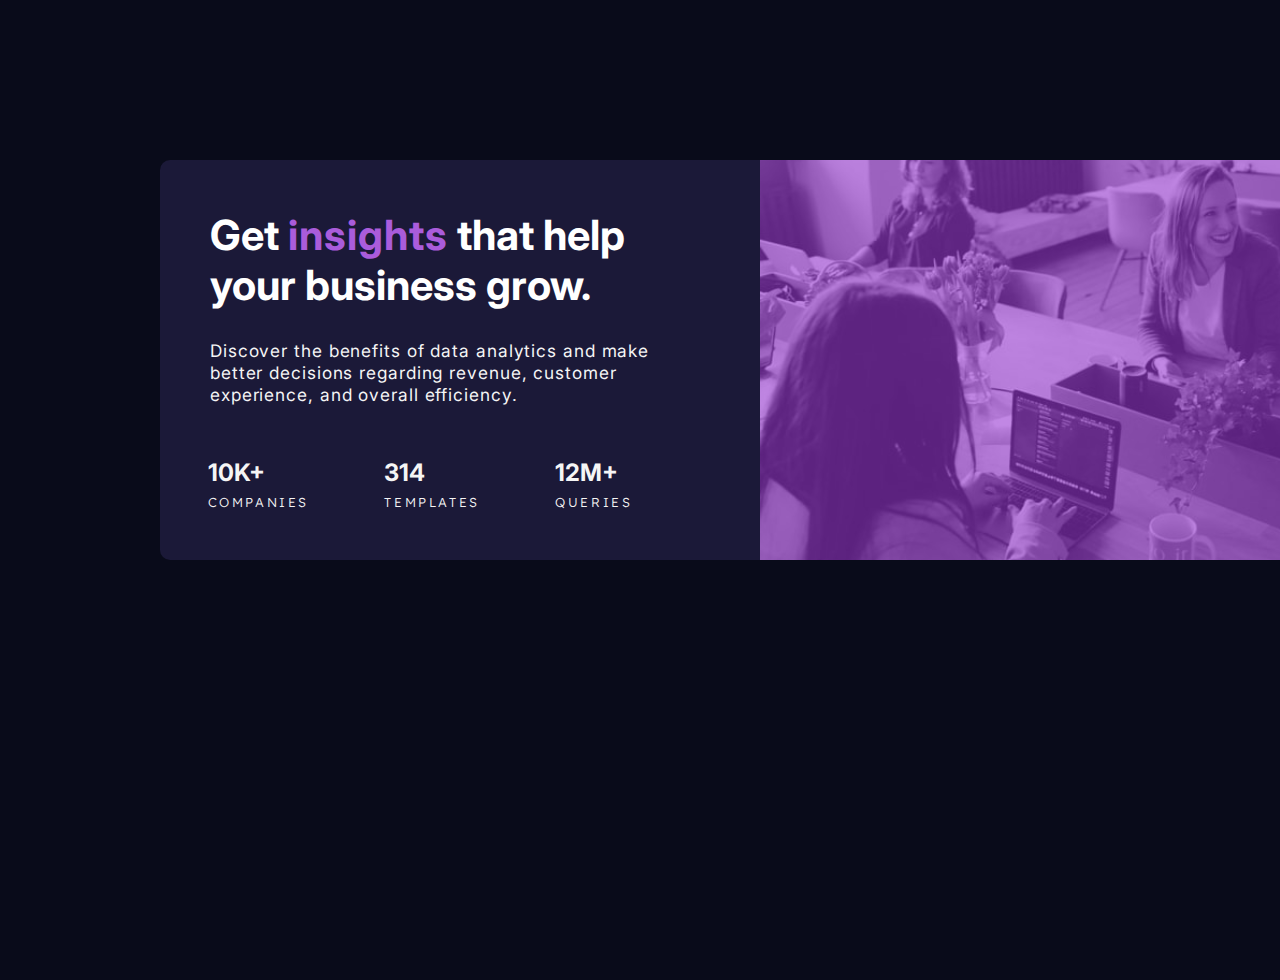
<file: index.html>
<!DOCTYPE html>
<html lang="en">
<head>
  <meta charset="UTF-8">
  <meta name="viewport" content="width=device-width, initial-scale=1.0"> <!-- displays site properly based on user's device -->

  <link rel="icon" type="image/png" sizes="32x32" href="./images/favicon-32x32.png">
  <link rel="stylesheet" href="./style.css">
  <title>Frontend Mentor | Stats preview card component</title>

  <!-- Feel free to remove these styles or customise in your own stylesheet 👍 -->
  <style>
    .attribution { font-size: 11px; text-align: center; }
    .attribution a { color: hsl(228, 45%, 44%); }
  </style>
</head>
<body>
  <div class="box">
    <section class="general">
      <div class="text">
        <h1>Get <span>insights</span> that help your business grow.</h1>
        <p>Discover the benefits of data analytics and make better decisions regarding revenue, customer 
          experience, and overall efficiency.</p>
      </div>
      <div class="values">
        <span><h1>10K+</h1> <p>companies</p></span>
        <span><h1>314</h1> <p>templates</p></span>
        <span><h1>12M+</h1> <p>queries</p></span>
      </div>        
    </section>
    <section>
      <div class="img"></div>
      <div class="color"></div>
    </section>
  </div>


  <!-- <div class="attribution">
    Challenge by <a href="https://www.frontendmentor.io?ref=challenge" target="_blank">Frontend Mentor</a>. 
    Coded by <a href="#">Your Name Here</a>.
  </div> -->
</body>
</html>
</file>
<file: style.css>
/* importing fonts from google */

@import url('https://fonts.googleapis.com/css2?family=Lexend+Deca:wght@100;200;300;400;500;600;700;800;900&display=swap');
@import url('https://fonts.googleapis.com/css2?family=Inter:wght@100;200;300;400;500;600;700;800;900&display=swap');

/* styling the body */

* {
    padding: 0;
    margin: 0;
    box-sizing: border-box;
}

html, body {
    background-color: hsl(233, 47%, 7%);
    height: 100vh;
    padding: 80px;
    font-family: 'inter';
}


/* Styling the box */

body .box {
    display: grid;
    grid-template-columns:600px 580px;
}

.box {
    border-radius: 50px;
}


/* Styling the text */

body .box .general {
    display: flex;
    flex-direction: column;
    padding: 50px;
    background-color: hsl(244, 38%, 16%);
    border-top-left-radius: 10px;
    border-bottom-left-radius: 10px;
}

body .box .general .text {
    width: 100%;
    height: 100%;
    /* border-top-right-radius: 10px;
    border-bottom-right-radius: 10px; */
}

body .box .general .text h1 {
    color: white;
    font-family: 'inter';
    font-size: 2.6em;
    margin-bottom: 30px;  
}

body .box .general .text h1 span {
    color: hsl(277, 64%, 61%);
    letter-spacing: 1px;
}

body .box .general .text p{
    font-size: 1.08em;
    color: whitesmoke;
    line-height: 22px;
    letter-spacing: .9px;
    padding-right: 50px;
    margin-bottom: 50px;
}


/* Styling the figure */

body section {
    position: relative;
    /* border-top-right-radius: 15px;
    border-bottom-right-radius: 15px; */
}

body section .img {
    background-image: url(./images/image.jpg);
    background-position: center;
    background-size: cover;
    height: 400px;
    width: 100%;
    border-top-right-radius: 10px;
    border-bottom-right-radius: 10px;
}

body section .color {
    background-color: hsl(277, 63%, 52%);
    opacity: 0.6;
    height: 100%;
    width: 100%;
    border-top-right-radius: 10px;
    border-bottom-right-radius: 10px;
    position: absolute;
    top: 0;
    left: 0;
    z-index: 2;
}

/* styling the values section */

.values {
    color: whitesmoke;
    display: flex;
    justify-content: space-around;
    gap: 0px;
    position: relative;
    left: -40px;
}

.values span h1 {
    font-family: "inter";
    font-size: 1.5em;
    margin-bottom: 7px;
}

.values span p {
    font-family: 'lexend deca';
    text-transform: uppercase;
    font-weight: 300;
    font-size: small;
    letter-spacing: .2em;
}

/* responsivity */

@media screen and (max-width:900px)  {
    html {
        height: 100vh;
        padding: 0px;
    }

    body {
        min-height: 100vh;
    }

    body .box {
        display: grid;
        grid-template-rows:350px,1fr;
        grid-template-columns: 400px;
        grid-template-areas: "amaka"
                             "ngozi";
    }

    body section {
        grid-area: amaka;
    }

    body section .img {
        border-top-right-radius: 10px;
        border-bottom-left-radius: 0px;
        border-top-left-radius: 10px;
        border-bottom-right-radius: 0px;
    }

    body section .color {
        border-top-right-radius: 10px;
        border-bottom-left-radius: 0px;
        border-top-left-radius: 10px;
        border-bottom-right-radius: 0px;
    }

    body .box .general {
        display: flex;
        align-content: center;
        grid-area: ngozi;
        border-top-right-radius: 0px;
        border-bottom-left-radius: 10px;
        border-top-left-radius: 0px;
        border-bottom-right-radius: 10px;
    }

    body .box .general .text {
        text-align: center;
    }

    body .box .general .text p {
        margin-top: 50px;
        padding-right: 0px;
    }
    
    .values {
        display: flex;
        flex-direction: column;
        align-items: center;
        gap: 30px;
        position: relative;
        left: 0px;
    }

    .values h1 {
        text-align: center;
    }
}
</file>
